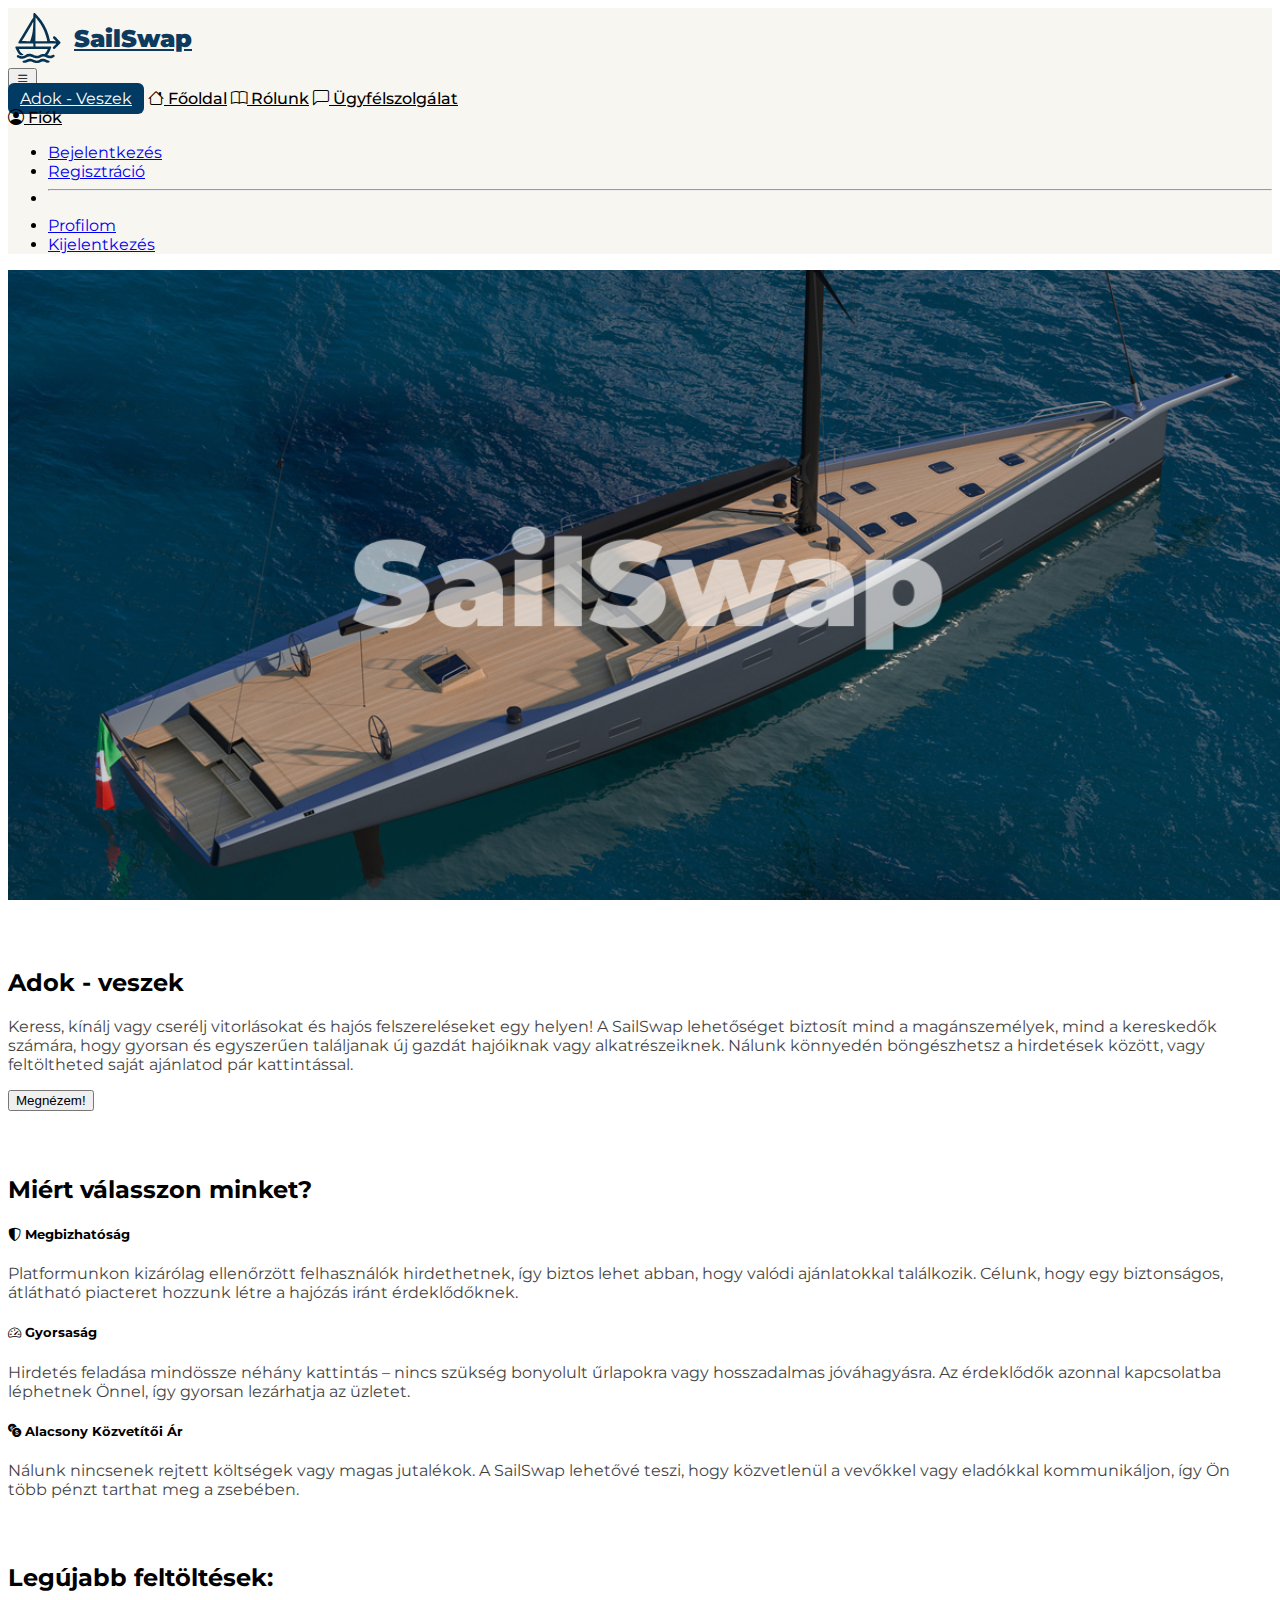
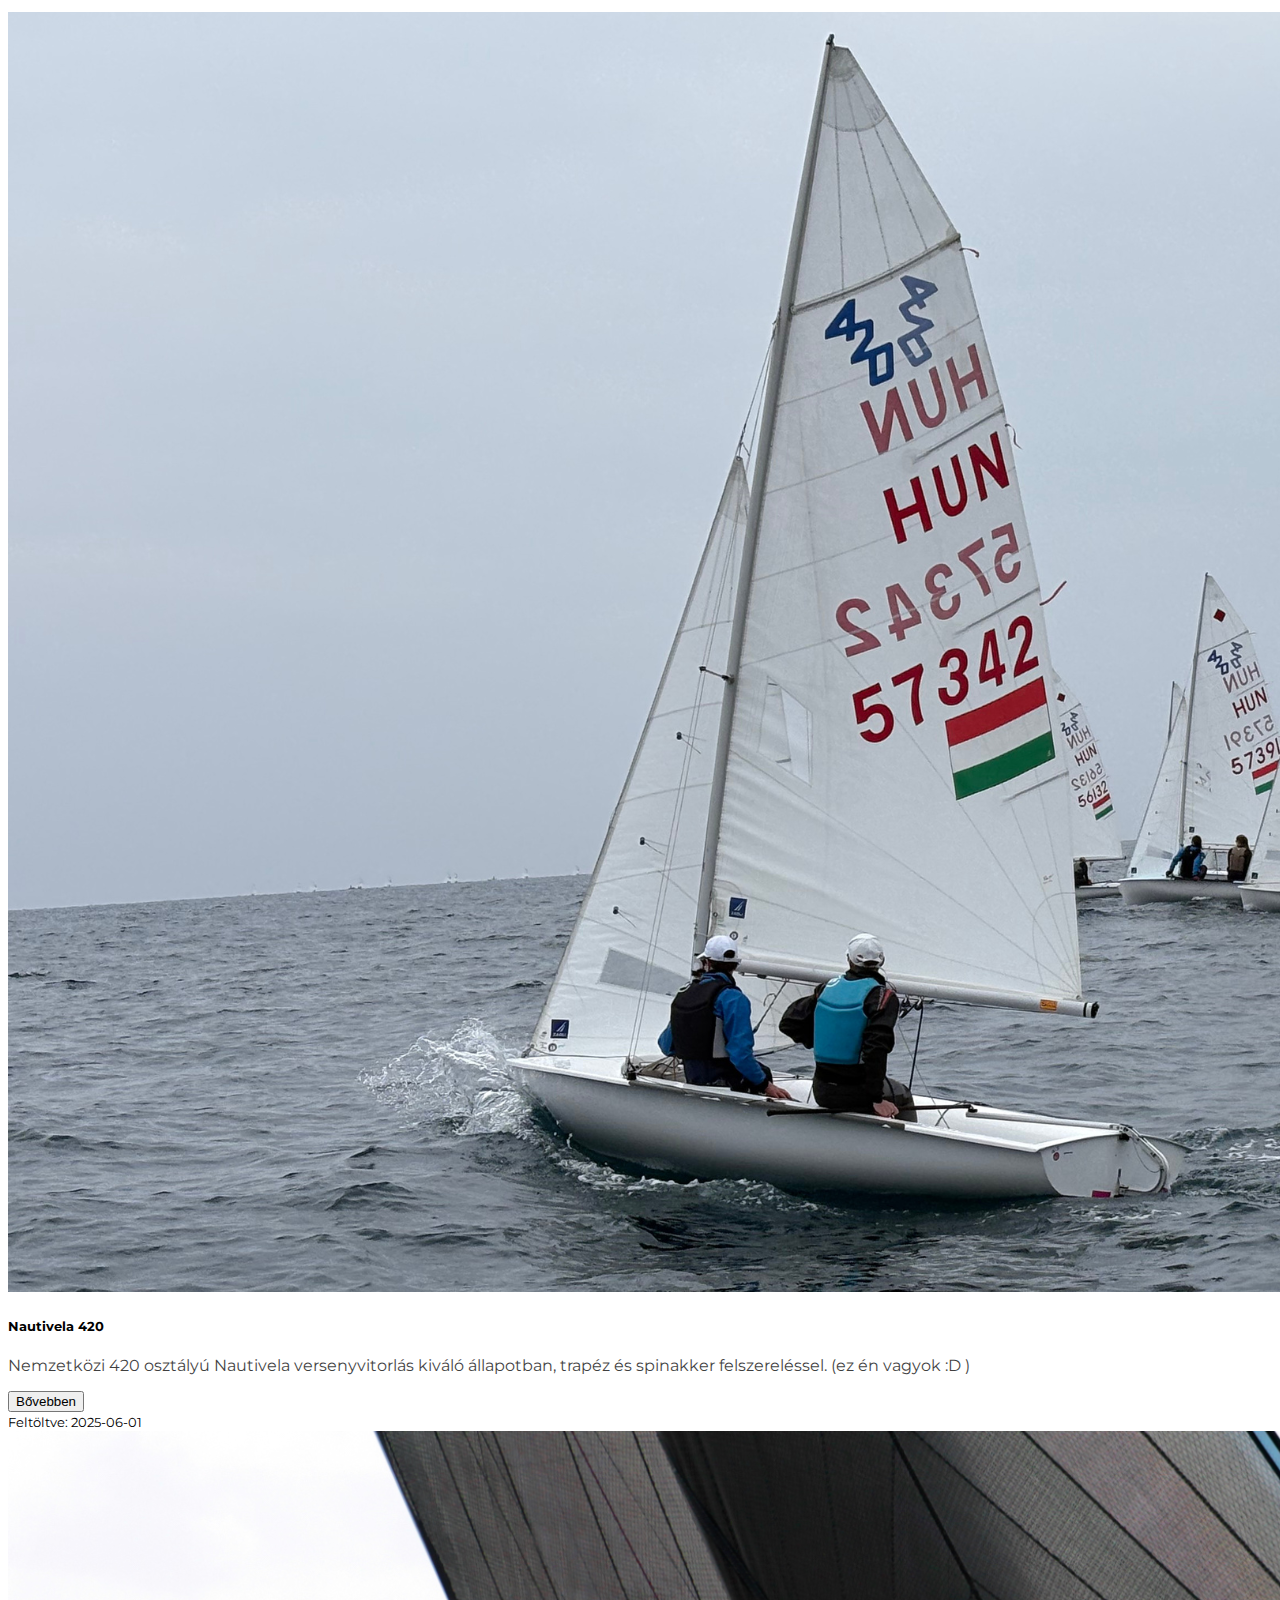
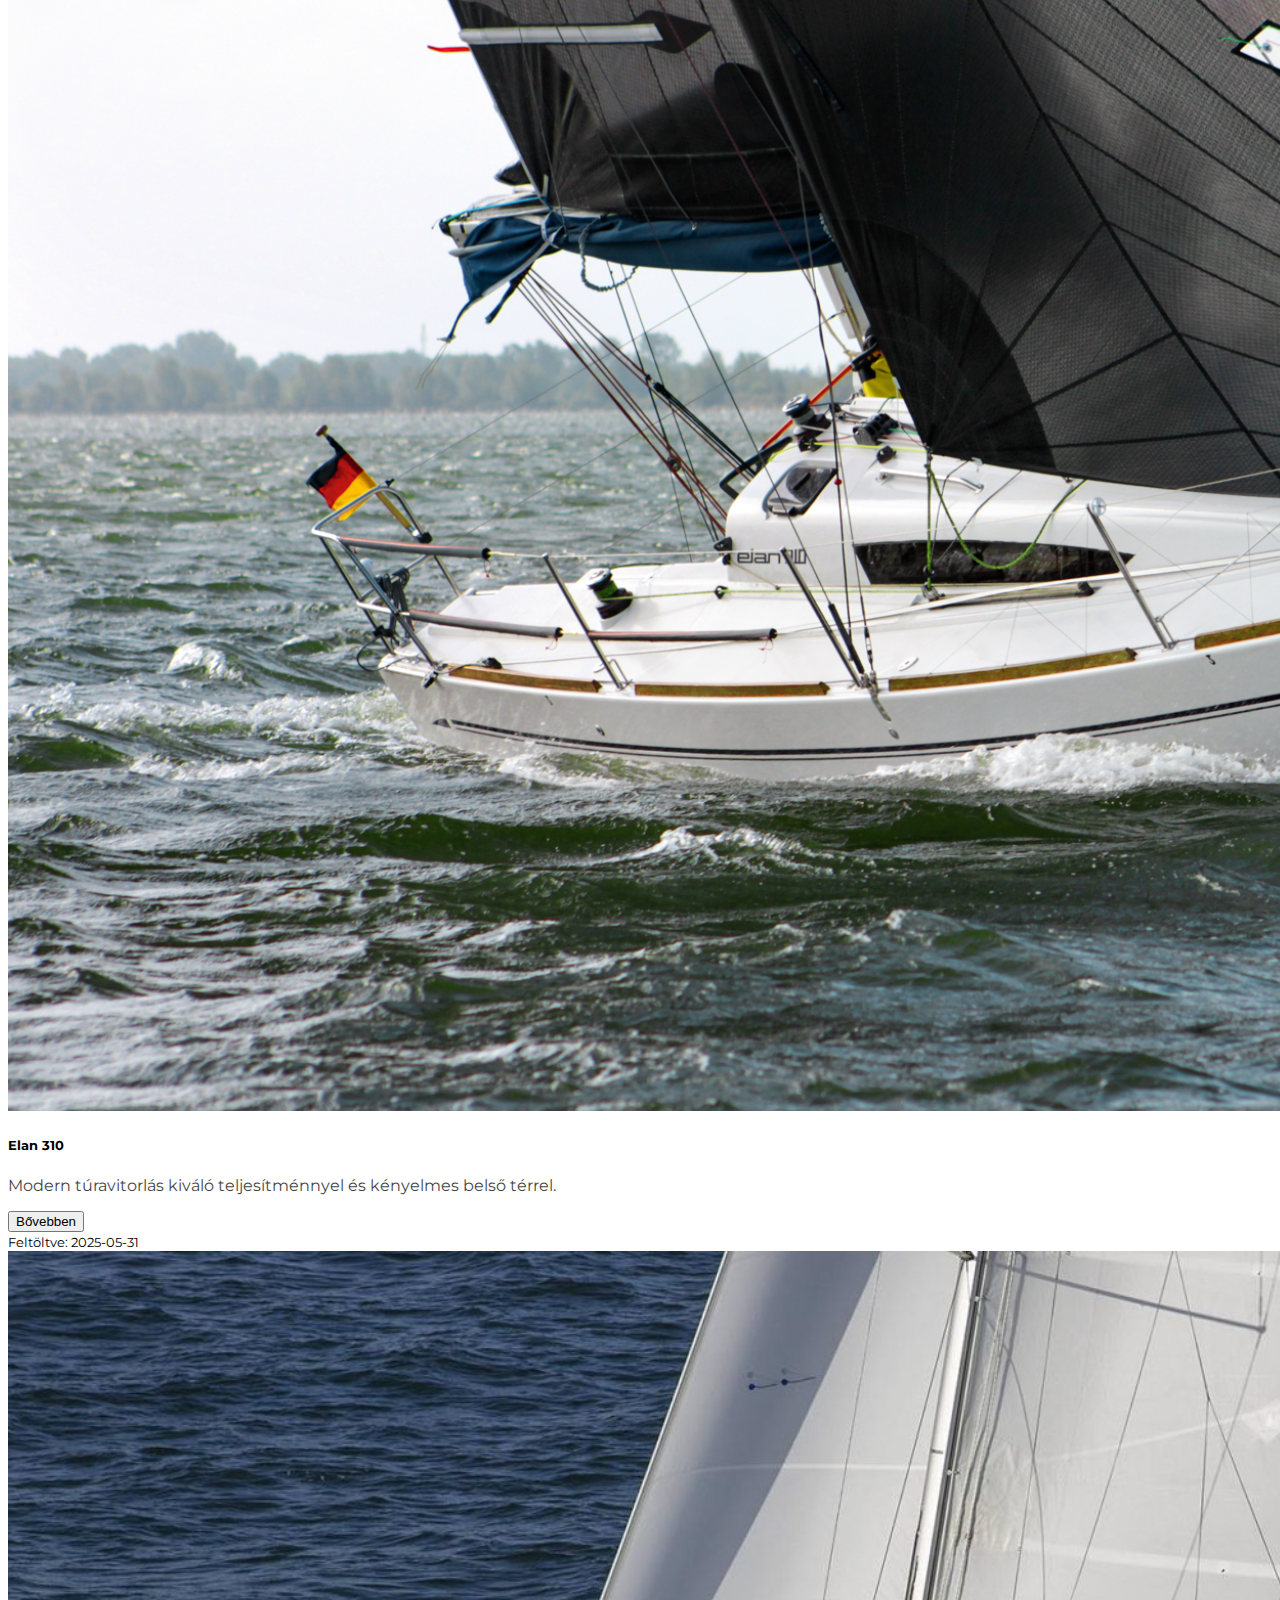
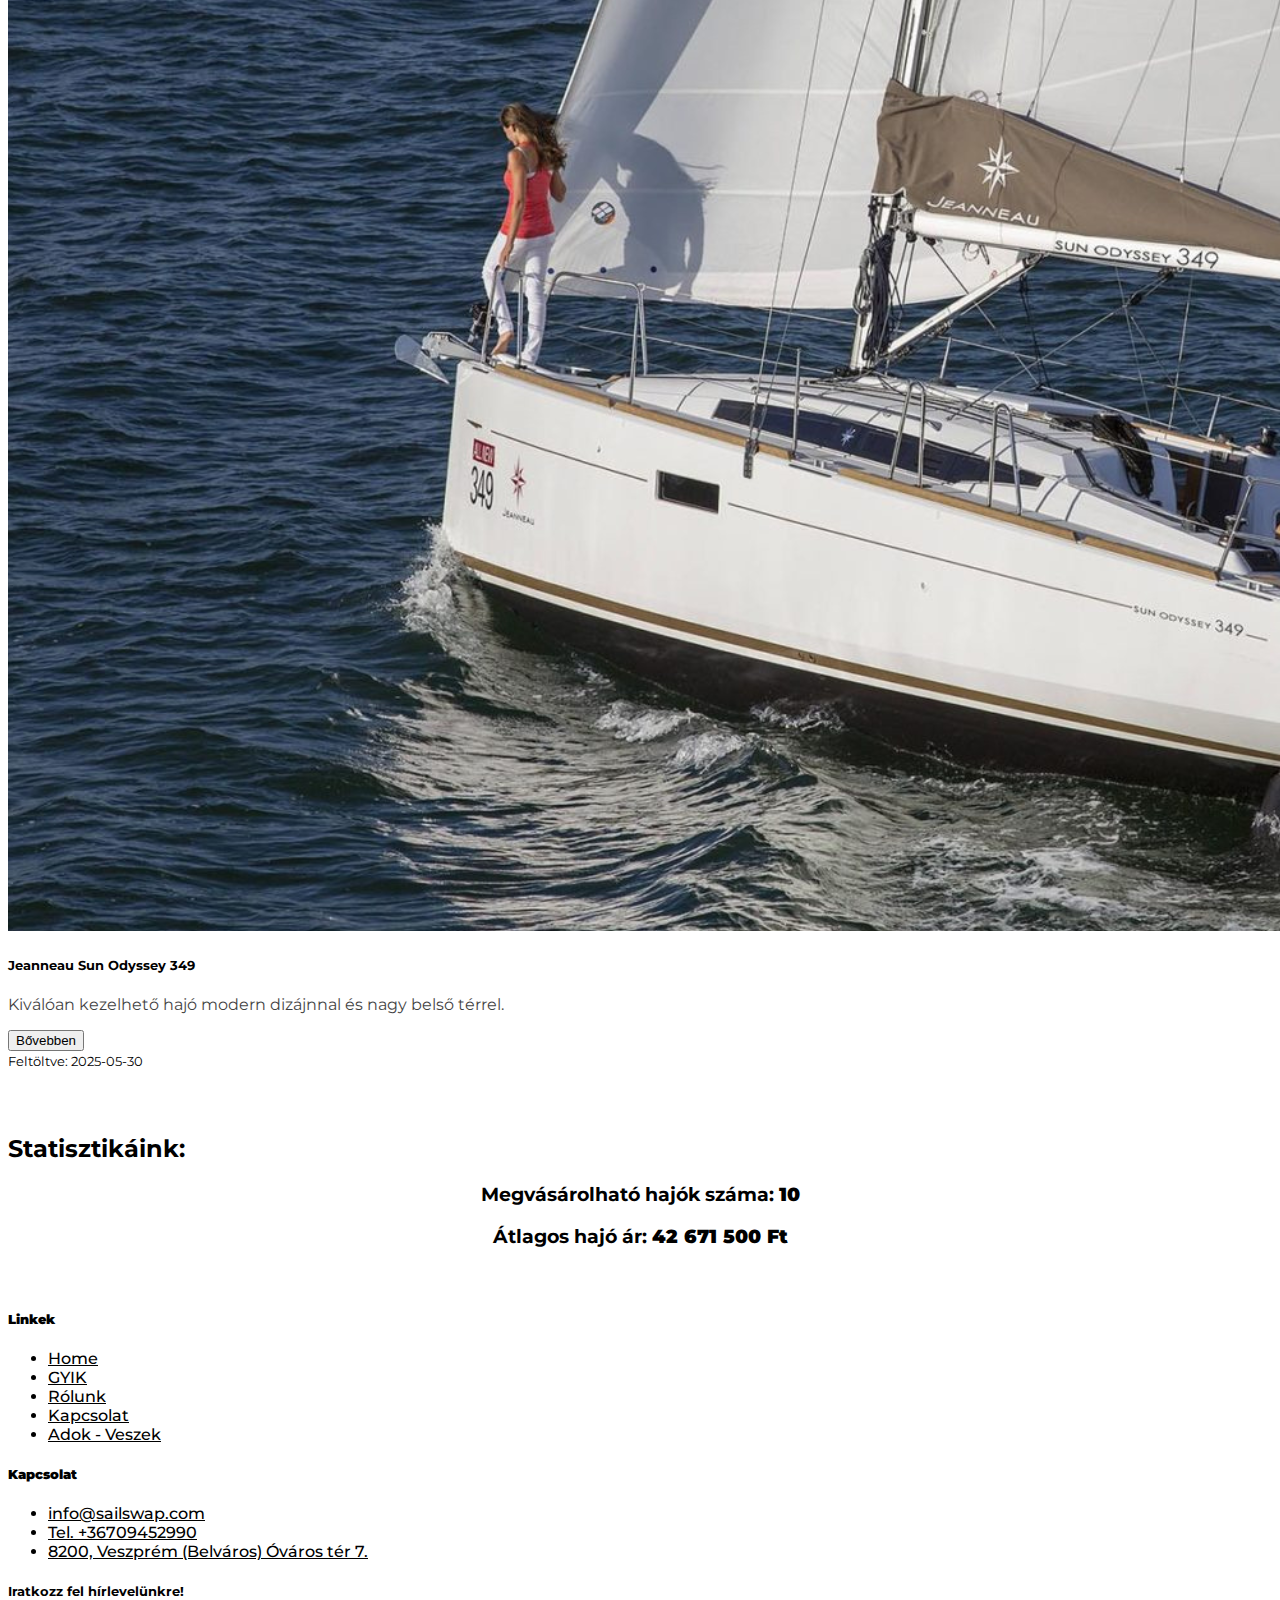
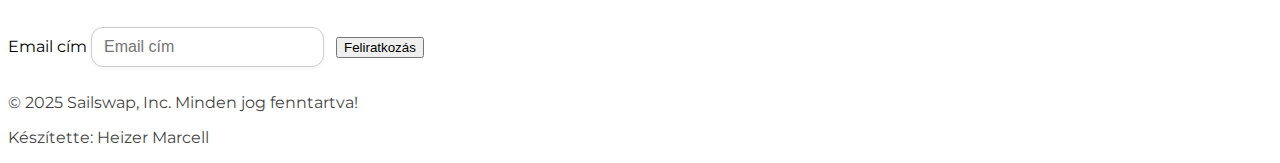
<file: index.html>
<!DOCTYPE html>
<html lang="en">
<head>
    <meta charset="UTF-8">
    <meta name="viewport" content="width=device-width, initial-scale=1.0">
    <title>SailSwap</title>
    <link rel="icon" type="image/x-icon" href="logo.png">
    <link href="https://cdn.jsdelivr.net/npm/bootstrap@5.0.2/dist/css/bootstrap.min.css" rel="stylesheet" integrity="sha384-EVSTQN3/azprG1Anm3QDgpJLIm9Nao0Yz1ztcQTwFspd3yD65VohhpuuCOmLASjC" crossorigin="anonymous">
    <link rel="stylesheet" href="https://cdn.jsdelivr.net/npm/bootstrap-icons@1.11.3/font/bootstrap-icons.css">
    <link rel="stylesheet" href="style.css">
    <script type="module" src="script.js"></script>
</head>
<body>
  <nav class="navbar navbar-expand-lg sticky-top">
    <div class="container">
      <a class="navbar-brand" href="index.html">
        <img src="hajo.svg" alt="Logo"> SailSwap
      </a>

      <!-- Hamburger gomb -->
      <button class="navbar-toggler" type="button" data-bs-toggle="collapse" data-bs-target="#navbarContent"
        aria-controls="navbarContent" aria-expanded="false" aria-label="Toggle navigation">
        <i class="bi bi-list"></i>
      </button>

      <!-- Összehajtható rész -->
      <div class="collapse navbar-collapse" id="navbarContent">
        <div class="ms-auto d-flex flex-column flex-lg-row align-items-start align-items-lg-center gap-3 mt-3 mt-lg-0">
          <a href="adokveszek.html" class="btn btn-custom">Adok - Veszek</a>
          <a class="nav-link" href="index.html"><i class="bi bi-house"></i> Főoldal</a>
          <a class="nav-link" href="#"><i class="bi bi-book"></i> Rólunk</a>
          <a class="nav-link" href="#"><i class="bi bi-chat-left"></i> Ügyfélszolgálat</a>

          <!-- Dropdown menü -->
          <div class="dropdown">
            <a class="nav-link dropdown-toggle d-flex align-items-center" href="#" role="button"
              data-bs-toggle="dropdown" aria-expanded="false">
              <i class="bi bi-person-circle"></i>&nbsp;Fiók
            </a>
            <ul class="dropdown-menu">
              <li><a class="dropdown-item" href="#">Bejelentkezés</a></li>
              <li><a class="dropdown-item" href="#">Regisztráció</a></li>
              <li><hr class="dropdown-divider"></li>
              <li><a class="dropdown-item" href="#">Profilom</a></li>
              <li><a class="dropdown-item" href="#">Kijelentkezés</a></li>
            </ul>
          </div>
        </div>
      </div>
    </div>
  </nav>

      <img src="./kepek/SailSwap.png" class="img-fluid" alt="Responsive image">

      <div class="container-md">
        <h2>Adok - veszek</h2>
        <p>Keress, kínálj vagy cserélj vitorlásokat és hajós felszereléseket egy helyen! A SailSwap lehetőséget biztosít mind a magánszemélyek, mind a kereskedők számára, hogy gyorsan és egyszerűen találjanak új gazdát hajóiknak vagy alkatrészeiknek. Nálunk könnyedén böngészhetsz a hirdetések között, vagy feltöltheted saját ajánlatod pár kattintással.
        </p>
        <button type="button" class="btn btn-dark" onclick="location.href='./adokveszek.html'">Megnézem!</button>
      </div>

      <div class="container-md">
        <h2>Miért válasszon minket?</h2>
        <div class="card-group">
          <div class="card">
            <div class="card-body">
              <h5 class="card-title"><i class="bi bi-shield-shaded"></i> Megbizhatóság</h5>
              <p class="card-text">Platformunkon kizárólag ellenőrzött felhasználók hirdethetnek, így biztos lehet abban, hogy valódi ajánlatokkal találkozik. Célunk, hogy egy biztonságos, átlátható piacteret hozzunk létre a hajózás iránt érdeklődőknek.</p>
            </div>
          </div>
          <div class="card">
            <div class="card-body">
              <h5 class="card-title"><i class="bi bi-speedometer2"></i> Gyorsaság</h5>
              <p class="card-text">Hirdetés feladása mindössze néhány kattintás – nincs szükség bonyolult űrlapokra vagy hosszadalmas jóváhagyásra. Az érdeklődők azonnal kapcsolatba léphetnek Önnel, így gyorsan lezárhatja az üzletet.</p>
            </div>
          </div>
          <div class="card">
            <div class="card-body">
              <h5 class="card-title"><i class="bi bi-currency-exchange"></i> Alacsony Közvetítői Ár</h5>
              <p class="card-text">Nálunk nincsenek rejtett költségek vagy magas jutalékok. A SailSwap lehetővé teszi, hogy közvetlenül a vevőkkel vagy eladókkal kommunikáljon, így Ön több pénzt tarthat meg a zsebében.</p>
            </div>
          </div>
        </div>

        <div class="container-md">
          <h2>Legújabb feltöltések:</h2>
          <div class="row row-cols-1 row-cols-md-3 g-4" id="feltoltesek_row">
            
          </div>

        <div class="container-md">
          <h2>Statisztikáink:</h2>
          <div id="statisztika">
             <h3 id="hajok_szama">Megvásárolható hajók száma: </h3>
             <h3 id="hajok_ara">Átlagos hajó ár: </h3>
          </div>
        </div>

        <!-- LÁBLÉC -->
        <div class="container">
          <footer class="py-5">
            <div class="row">
        
              <!-- Section 1 -->
              <div class="col-6 col-md-2 mb-3">
                <h5><b>Linkek</b></h5>
                <ul class="nav flex-column">
                  <li class="nav-item mb-2">
                    <a href="#" class="nav-link p-0 text-body-secondary">Home</a>
                  </li>
                  <li class="nav-item mb-2">
                    <a href="#" class="nav-link p-0 text-body-secondary">GYIK</a>
                  </li>
                  <li class="nav-item mb-2">
                    <a href="#" class="nav-link p-0 text-body-secondary">Rólunk</a>
                  </li>
                  <li class="nav-item mb-2">
                    <a href="#" class="nav-link p-0 text-body-secondary">Kapcsolat</a>
                  </li>
                  <li class="nav-item mb-2">
                    <a href="#" class="nav-link p-0 text-body-secondary">Adok - Veszek</a>
                  </li>
                </ul>
              </div>
        
              <!-- Section 2 -->
              <div class="col-6 col-md-2 mb-3">
                <h5><b>Kapcsolat</b></h5>
                <ul class="nav flex-column">
                  <li class="nav-item mb-2">
                    <a href="#" class="nav-link p-0 text-body-secondary">info@sailswap.com</a>
                  </li>
                  <li class="nav-item mb-2">
                    <a href="#" class="nav-link p-0 text-body-secondary">Tel. +36709452990</a>
                  </li>
                  <li class="nav-item mb-2">
                    <a href="#" class="nav-link p-0 text-body-secondary">8200, Veszprém (Belváros) Óváros tér 7.</a>
                  </li>
                </ul>
              </div>
        
              <!-- Section 3 -->
              <div class="col-6 col-md-2 mb-3">
                
              </div>
        
              <!-- hirlevel -->
              <div class="col-md-5 offset-md-1 mb-3">
                <form>
                  <h5>Iratkozz fel hírlevelünkre!</h5>
                  <div class="d-flex flex-column flex-sm-row w-100 gap-2">
                    <label for="newsletter1" class="visually-hidden">Email cím</label>
                    <input id="newsletter1" type="email" class="form-control" placeholder="Email cím">
                    <button class="btn btn-primary" type="button">Feliratkozás</button>
                  </div>
                </form>
              </div>
        
            </div>
        
            <!-- Footer Bottom -->
            <div class="d-flex flex-column flex-sm-row justify-content-between py-4 my-4 border-top">
              <p>© 2025 Sailswap, Inc. Minden jog fenntartva!</p>
              <p>Készítette: Heizer Marcell</p>
            </div>
          </footer>
        </div>

      <script src="https://cdn.jsdelivr.net/npm/bootstrap@5.3.3/dist/js/bootstrap.bundle.min.js"></script>
</body>
</html>
</file>
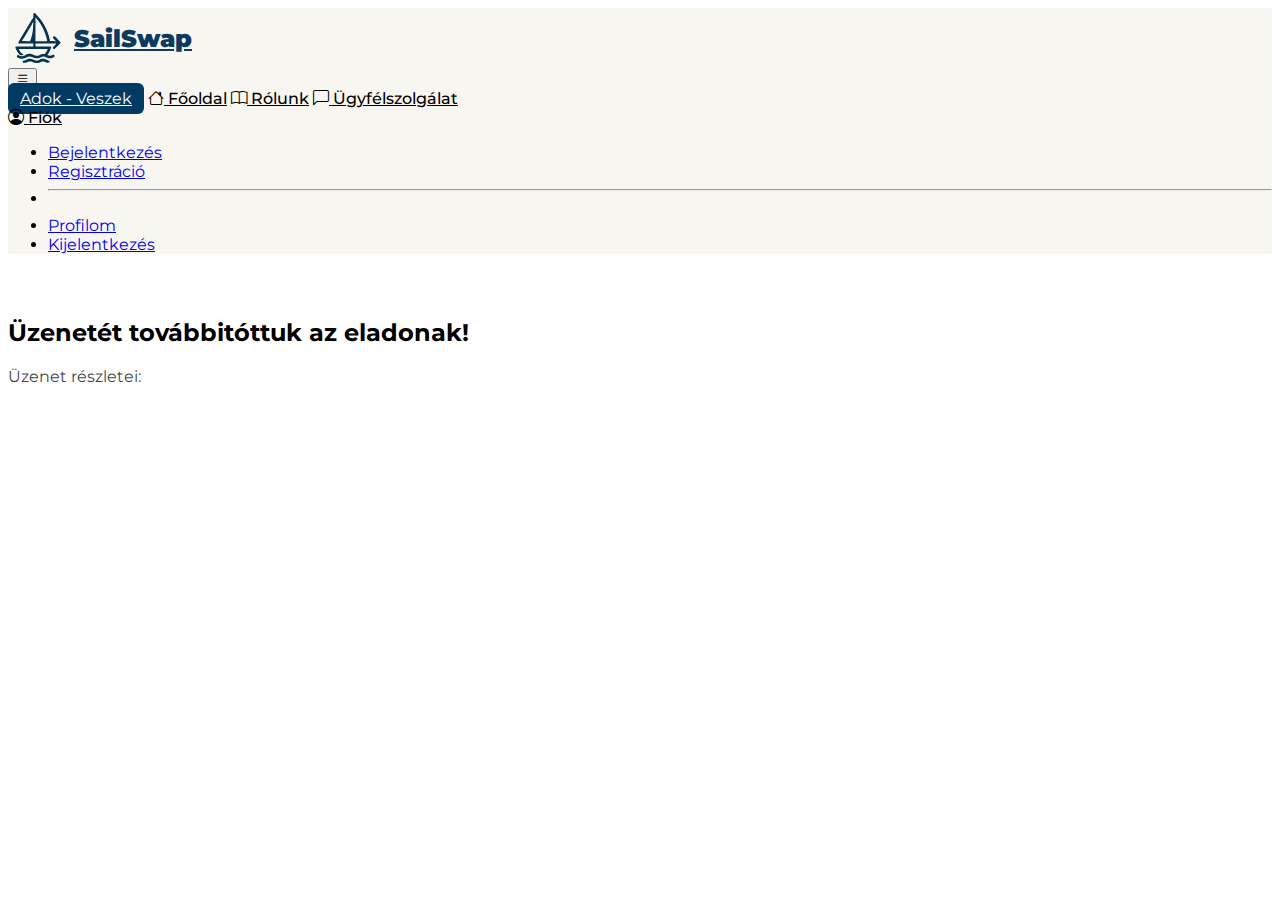
<file: kiertekelo.html>
<!DOCTYPE html>
<html lang="en">
<head>
    <meta charset="UTF-8">
    <meta name="viewport" content="width=device-width, initial-scale=1.0">
    <title>SailSwap</title>
    <link rel="icon" type="image/x-icon" href="logo.png">
    <link href="https://cdn.jsdelivr.net/npm/bootstrap@5.0.2/dist/css/bootstrap.min.css" rel="stylesheet" integrity="sha384-EVSTQN3/azprG1Anm3QDgpJLIm9Nao0Yz1ztcQTwFspd3yD65VohhpuuCOmLASjC" crossorigin="anonymous">
    <link rel="stylesheet" href="https://cdn.jsdelivr.net/npm/bootstrap-icons@1.11.3/font/bootstrap-icons.css">
    <link rel="stylesheet" href="style.css">
    <script type="module" src="kiertekelo.js"></script>
</head>
<body>
<nav class="navbar navbar-expand-lg sticky-top">
  <div class="container">
    <a class="navbar-brand" href="index.html">
      <img src="hajo.svg" alt="Logo"> SailSwap
    </a>

    <!-- Hamburger gomb -->
    <button class="navbar-toggler" type="button" data-bs-toggle="collapse" data-bs-target="#navbarContent"
      aria-controls="navbarContent" aria-expanded="false" aria-label="Toggle navigation">
      <i class="bi bi-list"></i>
    </button>

    <!-- Összehajtható rész -->
    <div class="collapse navbar-collapse" id="navbarContent">
      <div class="ms-auto d-flex flex-column flex-lg-row align-items-start align-items-lg-center gap-3 mt-3 mt-lg-0">
        <a href="adokveszek.html" class="btn btn-custom">Adok - Veszek</a>
        <a class="nav-link" href="index.html"><i class="bi bi-house"></i> Főoldal</a>
        <a class="nav-link" href="#"><i class="bi bi-book"></i> Rólunk</a>
        <a class="nav-link" href="#"><i class="bi bi-chat-left"></i> Ügyfélszolgálat</a>

        <!-- Dropdown menü -->
        <div class="dropdown">
          <a class="nav-link dropdown-toggle d-flex align-items-center" href="#" role="button"
            data-bs-toggle="dropdown" aria-expanded="false">
            <i class="bi bi-person-circle"></i>&nbsp;Fiók
          </a>
          <ul class="dropdown-menu">
            <li><a class="dropdown-item" href="#">Bejelentkezés</a></li>
            <li><a class="dropdown-item" href="#">Regisztráció</a></li>
            <li><hr class="dropdown-divider"></li>
            <li><a class="dropdown-item" href="#">Profilom</a></li>
            <li><a class="dropdown-item" href="#">Kijelentkezés</a></li>
          </ul>
        </div>
      </div>
    </div>
  </div>
</nav>


  <div class="container-md" id="bekuldot_info">
    <h2>Üzenetét továbbitóttuk az eladonak!</h2>
    <p>Üzenet részletei: </p>
    <div id="uzenet">

    </div>
  </div>

  <script src="https://cdn.jsdelivr.net/npm/bootstrap@5.3.3/dist/js/bootstrap.bundle.min.js"></script>
</body>
</file>
<file: style.css>
/* FONT */
@import url('https://fonts.googleapis.com/css2?family=Montserrat:wght@100..900&display=swap');

body {
    background-color: #ffffff;
    font-family: "Montserrat";
}

.navbar {
  background-color: #F8F6F1;
}

.nav-link {
  color: black;
  font-weight: 500;
}

.nav-link:hover {
  color: #3ec6de;
}

.btn-custom {
  background-color: #013A63;
  color: white;
  border-radius: 6px;
  padding: 6px 12px;
}

.navbar-brand {
  color: #0d3b5f;
  display: flex;
  align-items: center;
  font-family: "Montserrat";
  font-weight: 900;
  font-size: x-large;
  gap: 6px;
  transition: transform 0.5s ease, color 0.5s ease;
}

.navbar-brand:hover {
  color: #021F3F;
  transform: translateX(20px);
}

.navbar-brand img {
  height: 60px;
}

.container-md {
  margin-top: 4rem;
}


h2{
  font-weight: 700;
}

footer{
  margin-top: 5%;
}

p{
  color: #000;
  opacity: 75%;
  font-weight: 400;
}

.img-fluid{
  width: 100vw;
  height: 70vh;
  object-fit: cover;
}

.card {
  border-radius: 16px;
}

#statisztika{
  text-align: center;
}

input,
select,
textarea  {
  padding: 10px 12px;
  margin: 5px 8px 10px 0;
  border: 1px solid #ccc;
  border-radius: 12px;
  font-size: 16px;
  outline: none;
  transition: all 0.3s ease;
  box-shadow: 0 1px 4px rgba(0, 0, 0, 0.05);
}

input:focus,
select:focus,
textarea:focus {
  border-color: #0077b6; /* tengerkékes kiemelés fókuszban */
  box-shadow: 0 0 6px rgba(0, 119, 182, 0.3);
}

.modal-body{
  text-align: center;
}

#szuro_delet{
  display: flex;
  justify-content: space-between; 
}
</file>
